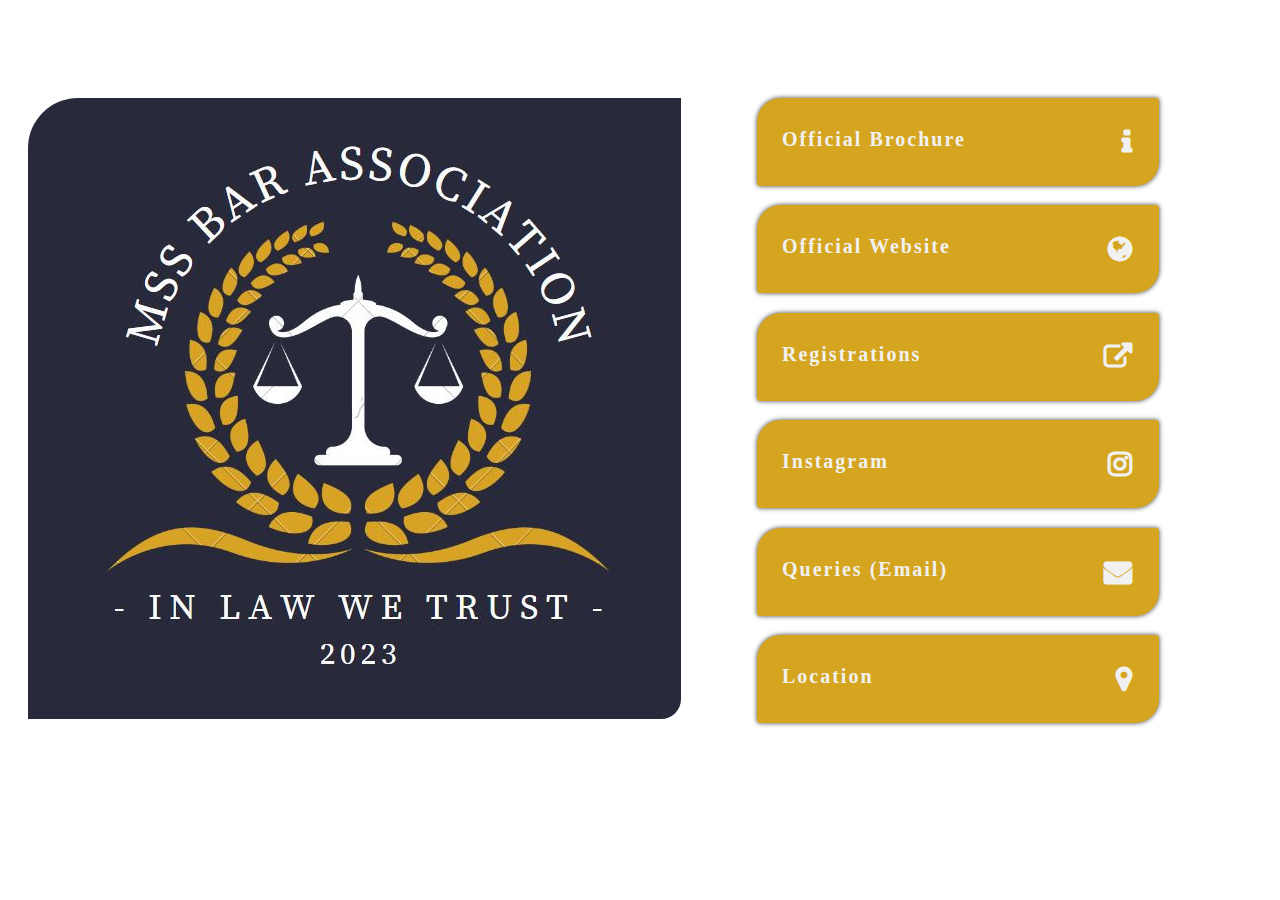
<file: index.html>
<!DOCTYPE html>
<html lang="en">
<head>
    <meta charset="UTF-8">
    <meta name="viewport" content="width=device-width, initial-scale=1.0">
    <title>Document</title>
    <link href="https://cdn.jsdelivr.net/npm/bootstrap@5.3.1/dist/css/bootstrap.min.css" rel="stylesheet" integrity="sha384-4bw+/aepP/YC94hEpVNVgiZdgIC5+VKNBQNGCHeKRQN+PtmoHDEXuppvnDJzQIu9" crossorigin="anonymous">
    <link rel="stylesheet" href="style.css">
    <script src="https://code.jquery.com/jquery-3.7.0.min.js" integrity="sha256-2Pmvv0kuTBOenSvLm6bvfBSSHrUJ+3A7x6P5Ebd07/g=" crossorigin="anonymous"></script>
    <link rel="stylesheet" href="https://cdnjs.cloudflare.com/ajax/libs/font-awesome/4.7.0/css/font-awesome.min.css">
</head>
<body>
    
     <div class="container">
        <div class="logo-cover-content">
            <div class="content1">
                <img src="./img/LOGO_B&Y.jpg" alt="">
            </div>
            <div class="content2">
                <a href="#" target="_blank">
                    <div class="btn-content btn1">
                        <span>Official Brochure</span>
                        <i class="fa fa-info" aria-hidden="true"></i>
                    </div>   
                </a>
                <a href="#">
                    <div class="btn-content btn2">
                        <span>Official Website</span>
                        <i class="fa fa-globe" aria-hidden="true"></i>
                    </div>   
                </a>
                <a href="#">
                    <div class="btn-content btn3">
                        <span>Registrations</span>
                        <i class="fa fa-external-link" aria-hidden="true"></i>
                    </div>   
                </a>
                <a href="#">
                    <div class="btn-content btn4">
                        <span>Instagram</span>
                        <i class="fa fa-instagram" aria-hidden="true"></i>
                    </div>   
                </a>
                <a href="#">
                    <div class="btn-content btn5">
                        <span>Queries (Email)</span>
                        <i class="fa fa-envelope" aria-hidden="true"></i>
                    </div>   
                </a>
                <a href="#">
                    <div class="btn-content btn6">
                        <span>Location</span>
                        <i class="fa fa-map-marker" aria-hidden="true"></i>
                    </div>   
                </a>
            </div>
        </div>
     </div>

      <script src="https://cdn.jsdelivr.net/npm/@popperjs/core@2.11.8/dist/umd/popper.min.js" integrity="sha384-I7E8VVD/ismYTF4hNIPjVp/Zjvgyol6VFvRkX/vR+Vc4jQkC+hVqc2pM8ODewa9r" crossorigin="anonymous"></script>
      <script src="https://cdn.jsdelivr.net/npm/bootstrap@5.3.1/dist/js/bootstrap.min.js" integrity="sha384-Rx+T1VzGupg4BHQYs2gCW9It+akI2MM/mndMCy36UVfodzcJcF0GGLxZIzObiEfa" crossorigin="anonymous"></script>
      <script>
      
      </script>
    
    </body>
</html>
</file>
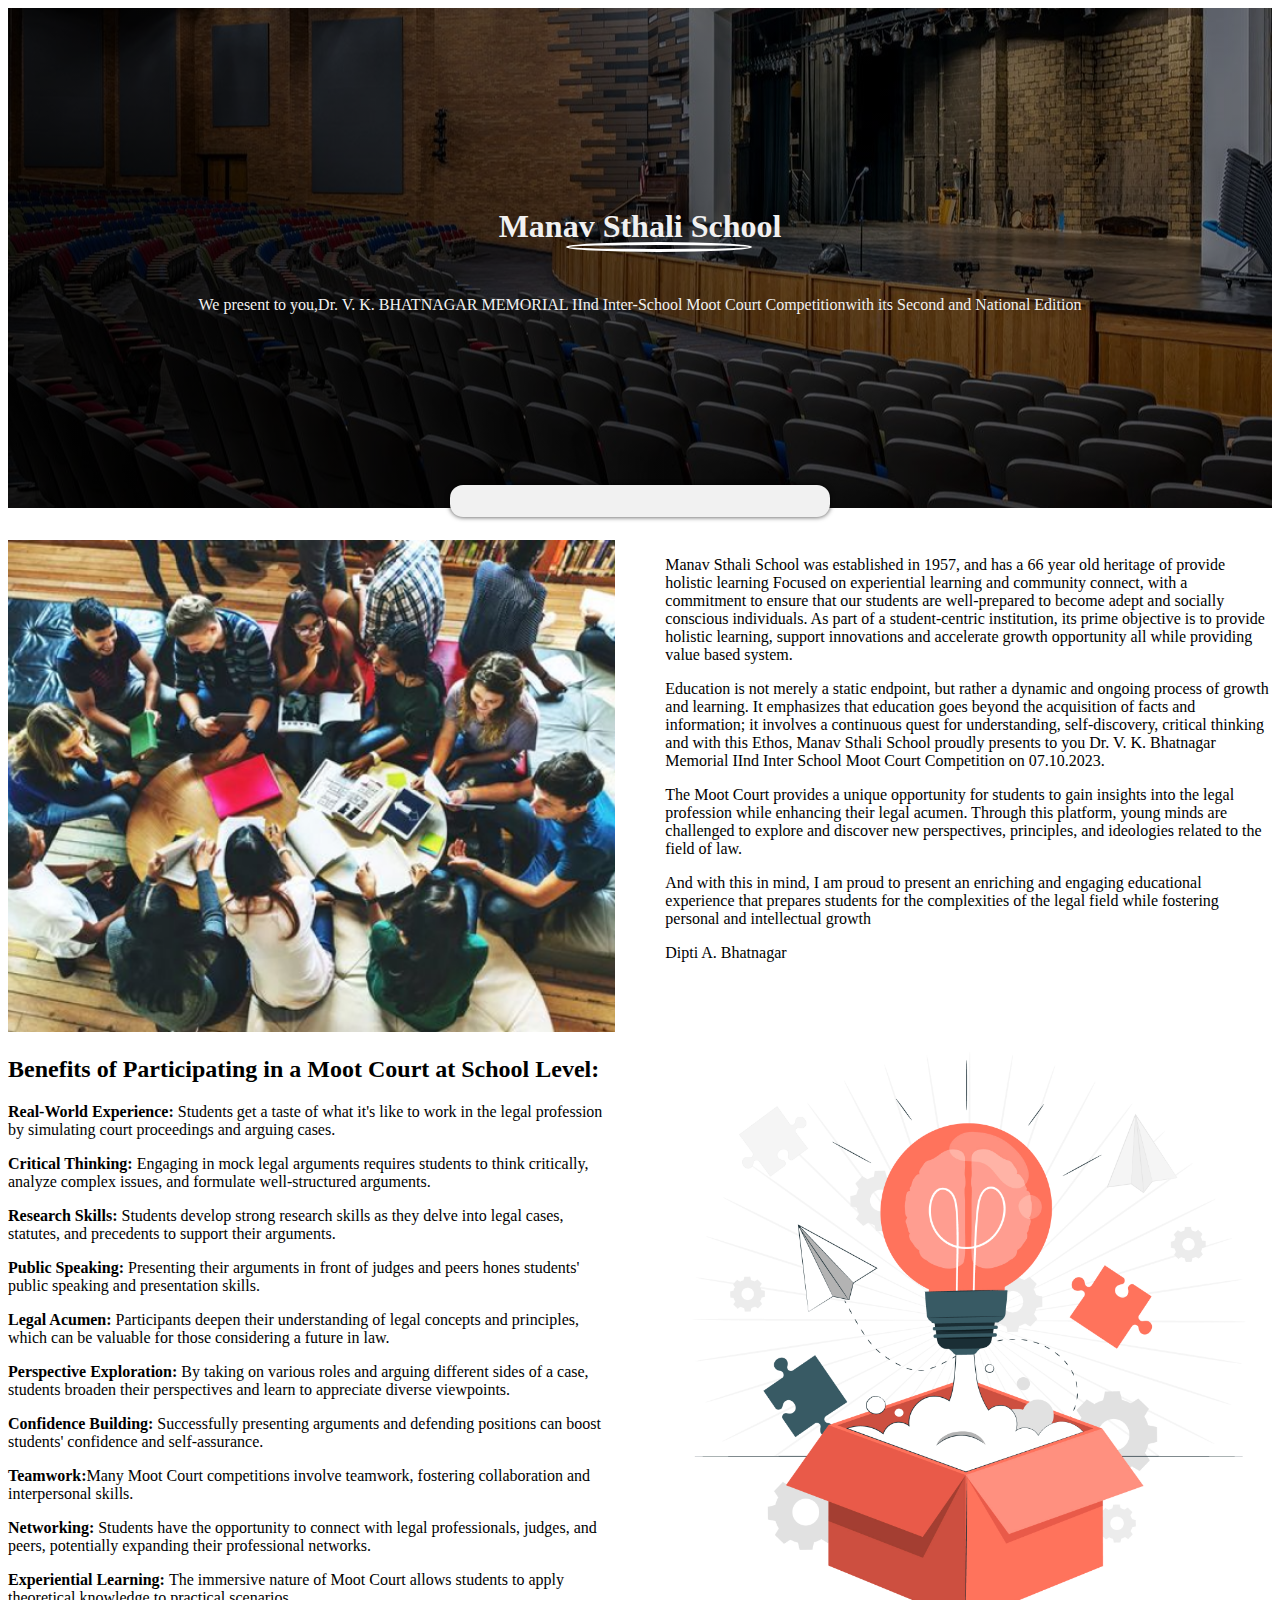
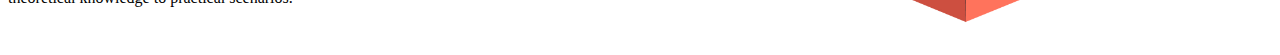
<file: home.html>
<!DOCTYPE html>
<html lang="en">
<head>
    <meta charset="UTF-8">
    <meta name="viewport" content="width=device-width, initial-scale=1.0">
    <title>Document</title>
    <link href="https://cdn.jsdelivr.net/npm/bootstrap@5.3.1/dist/css/bootstrap.min.css" rel="stylesheet" integrity="sha384-4bw+/aepP/YC94hEpVNVgiZdgIC5+VKNBQNGCHeKRQN+PtmoHDEXuppvnDJzQIu9" crossorigin="anonymous">
    <link rel="stylesheet" href="style.css">
    <script src="https://code.jquery.com/jquery-3.7.0.min.js" integrity="sha256-2Pmvv0kuTBOenSvLm6bvfBSSHrUJ+3A7x6P5Ebd07/g=" crossorigin="anonymous"></script>
    <link rel="stylesheet" href="https://cdnjs.cloudflare.com/ajax/libs/font-awesome/4.7.0/css/font-awesome.min.css">
</head>
<body>
    
      <div class="coverhome">
         <div class="container">
             <div class="coverhomecontent">
                <h1>Manav Sthali School</h1>
                <div>
                    <p style="text-align: center;margin-top: 30px;">We present to you,Dr. V. K. BHATNAGAR MEMORIAL IInd Inter-School Moot Court Competitionwith its Second and National Edition</p>
                </div>
             </div>
         </div>
      </div>

      <div class="container timer">
        <p id="demo"></p>
      </div>

      <section class="principle-content">
         <div class="container">
             <div class="principle1">
                <div class="principle-content1">
                    <img src="./img/homePage/principle.png" alt="">
                </div>
                <div class="principle-content1 principle-content2">
                    <p>Manav Sthali School was established in 1957, and has a 66 year old heritage of provide holistic learning Focused on experiential learning and community connect, with a commitment to ensure that our students are well-prepared to become adept and socially conscious individuals. As part of a student-centric institution, its prime objective is to provide holistic learning, support innovations and accelerate growth opportunity all while providing value based system.</p>
                    <p>Education is not merely a static endpoint, but rather a dynamic and ongoing process of growth and learning. It emphasizes that education goes beyond the acquisition of facts and information; it involves a continuous quest for understanding, self-discovery, critical thinking and with this Ethos, Manav Sthali School proudly presents to you Dr. V. K. Bhatnagar Memorial IInd Inter School Moot Court Competition on 07.10.2023.</p>
                    <p>The Moot Court provides a unique opportunity for students to gain insights into the legal profession while enhancing their legal acumen. Through this platform, young minds are challenged to explore and discover new perspectives, principles, and ideologies related to the field of law.</p>
                    <p>And with this in mind, I am proud to present an enriching and engaging educational experience that prepares students for the complexities of the legal field while fostering personal and intellectual growth</p>
                    <p>Dipti A. Bhatnagar</p>
                </div>
             </div>
         </div>
      </section>
       
      <section class="benefits">
         <div class="container">
             <div class="principle1 benefit-content">
                 <div class="principle-content1 benefit1">
                     <h2>Benefits of Participating in a Moot Court at School Level:</h2>
                     <p><strong>Real-World Experience: </strong>Students get a taste of what it's like to work in the legal profession by simulating court proceedings and arguing cases.</p>
                     <p><strong>Critical Thinking: </strong>Engaging in mock legal arguments requires students to think critically, analyze complex issues, and formulate well-structured arguments.</p>
                     <p><strong>Research Skills: </strong>Students develop strong research skills as they delve into legal cases, statutes, and precedents to support their arguments.</p>
                     <p><strong>Public Speaking: </strong>Presenting their arguments in front of judges and peers hones students' public speaking and presentation skills.</p>
                     <p><strong>Legal Acumen: </strong>Participants deepen their understanding of legal concepts and principles, which can be valuable for those considering a future in law.</p>
                     <p><strong>Perspective Exploration: </strong>By taking on various roles and arguing different sides of a case, students broaden their perspectives and learn to appreciate diverse viewpoints.</p>
                     <p><strong>Confidence Building: </strong>Successfully presenting arguments and defending positions can boost students' confidence and self-assurance.</p>
                     <p><strong>Teamwork:</strong>Many Moot Court competitions involve teamwork, fostering collaboration and interpersonal skills.</p>
                     <p><strong>Networking: </strong>Students have the opportunity to connect with legal professionals, judges, and peers, potentially expanding their professional networks.</p>
                     <p><strong>Experiential Learning: </strong>The immersive nature of Moot Court allows students to apply theoretical knowledge to practical scenarios.</p>
                 </div>
                 <div class="principle-content1 benefit2">
                     <img src="./img/homePage/benefit.jpg" alt="">
                 </div>
             </div>
         </div>
      </section>


      <script src="https://cdn.jsdelivr.net/npm/@popperjs/core@2.11.8/dist/umd/popper.min.js" integrity="sha384-I7E8VVD/ismYTF4hNIPjVp/Zjvgyol6VFvRkX/vR+Vc4jQkC+hVqc2pM8ODewa9r" crossorigin="anonymous"></script>
      <script src="https://cdn.jsdelivr.net/npm/bootstrap@5.3.1/dist/js/bootstrap.min.js" integrity="sha384-Rx+T1VzGupg4BHQYs2gCW9It+akI2MM/mndMCy36UVfodzcJcF0GGLxZIzObiEfa" crossorigin="anonymous"></script>
      <script>
        // Set the date we're counting down to
        var countDownDate = new Date("Oct 7, 2023 15:37:25").getTime();
        
        // Update the count down every 1 second
        var x = setInterval(function() {
        
          // Get today's date and time
          var now = new Date().getTime();
            
          // Find the distance between now and the count down date
          var distance = countDownDate - now;
            
          // Time calculations for days, hours, minutes and seconds
          var days = Math.floor(distance / (1000 * 60 * 60 * 24));
          var hours = Math.floor((distance % (1000 * 60 * 60 * 24)) / (1000 * 60 * 60));
          var minutes = Math.floor((distance % (1000 * 60 * 60)) / (1000 * 60));
          var seconds = Math.floor((distance % (1000 * 60)) / 1000);
            
          // Output the result in an element with id="demo"
          document.getElementById("demo").innerHTML = days + "d " + hours + "h "
          + minutes + "m " + seconds + "s ";
            
          // If the count down is over, write some text 
          if (distance < 0) {
            clearInterval(x);
            document.getElementById("demo").innerHTML = "EXPIRED";
          }
        }, 1000);
        </script>
    
    </body>
</html>
</file>
<file: style.css>
body{
    /* background: url('img/Group\ 111.png')no-repeat center center/cover; */
}
.logo-cover-content {
    display: flex;
    justify-content: space-between;
    padding: 90px 20px;
    flex-wrap: wrap;
}

.content1{
    width: 48%;
}
.content1 img{
    border-radius: 50px 0 20px 0;
}

.content2 {
    width: 48%;
    display: flex;
    flex-direction: column;
    justify-content: space-between;
}
.content2 a{
    width: 100%;
    text-decoration: none;
}
.btn-content {
    width: 60%;
    box-shadow: 0px 0px 5px 0px rgba(0,0,0,0.75);
    border: none;
    padding: 30px 25px;
    margin: auto;
    display: flex;
    justify-content: space-between;
    border-radius: 24px 3px 24px 3px;
    transition: transform 600ms ease-in-out, background 600ms ease-in-out;
    background: #D5A51F;
    color: #f1f1f1;
    font-weight: 600;
    letter-spacing: 2px;
    font-size: 20px;
}
.btn-content:hover{
    transform: scale(1.1);
    box-shadow: 0px 0px 15px 0px rgb(0, 0, 0);
    background: #0d0e12;
    color: #f1f1f1;
}
.fa{
    font-size: 28px!important;
    font-weight: 700!important;
}

@media (max-width: 800px) {
     .content1, .content2{
         width: 100%;
     }
     .content1 img{
        width: 100%;
        margin-bottom: 10px;
     }
     .btn-content{
        margin: 0;
        width: 100%;
        font-size: 13px;
     }
     .content2 a{
        margin-bottom: 20px;
     }
     .content2{
        background: #f1f1f1;
        padding: 27px 10px;
        border-radius: 8px;
     }
}




/* home page */
.coverhome{
    background-image: linear-gradient(to right, #000000c4,
    #0000006e) , url('img/homePage/coverhome.jpg');
    background-repeat: no-repeat;
    background-position: center;
    width: 100%;
    height: 500px;
    color: #f1f1f1;
}
.coverhomecontent {
    height: 500px;
    width: 100%;
}
.coverhomecontent {
    height: 500px;
    width: 100%;
    display: flex;
    flex-direction: column;
    justify-content: center;
    align-items: center;
}
.coverhomecontent h1 {
    position: relative;
}
.coverhomecontent h1::after {
    content: '';
    position: absolute;
    border: 3px solid white;
    height: 4px;
    width: 180px;
    bottom: -7px;
    left: 67px;
    border-radius: 100%;
}
#demo{
    width: 30%;
    text-align: center;
    margin: auto;
    position: relative;
    bottom: 23px;
    background: #f1f1f1;
    padding: 16px 0;
    border-radius: 13px;
    font-weight: 800;
    color: #51310d;
    transform: scale(1);
    transition: transform 600ms ease-in-out;
    box-shadow: 0px 0px 5px 0px rgba(0,0,0,0.75);
}
#demo:hover{
    transform: scale(1.1);
    box-shadow: 0px 0px 10px 0px rgba(0,0,0,0.75);

}
.principle1{
    display: flex;
    justify-content: space-between;
    flex-wrap: wrap;
}
.principle-content1{
    width: 48%;
}
.principle-content1 img{
    width: 100%;
}
</file>
